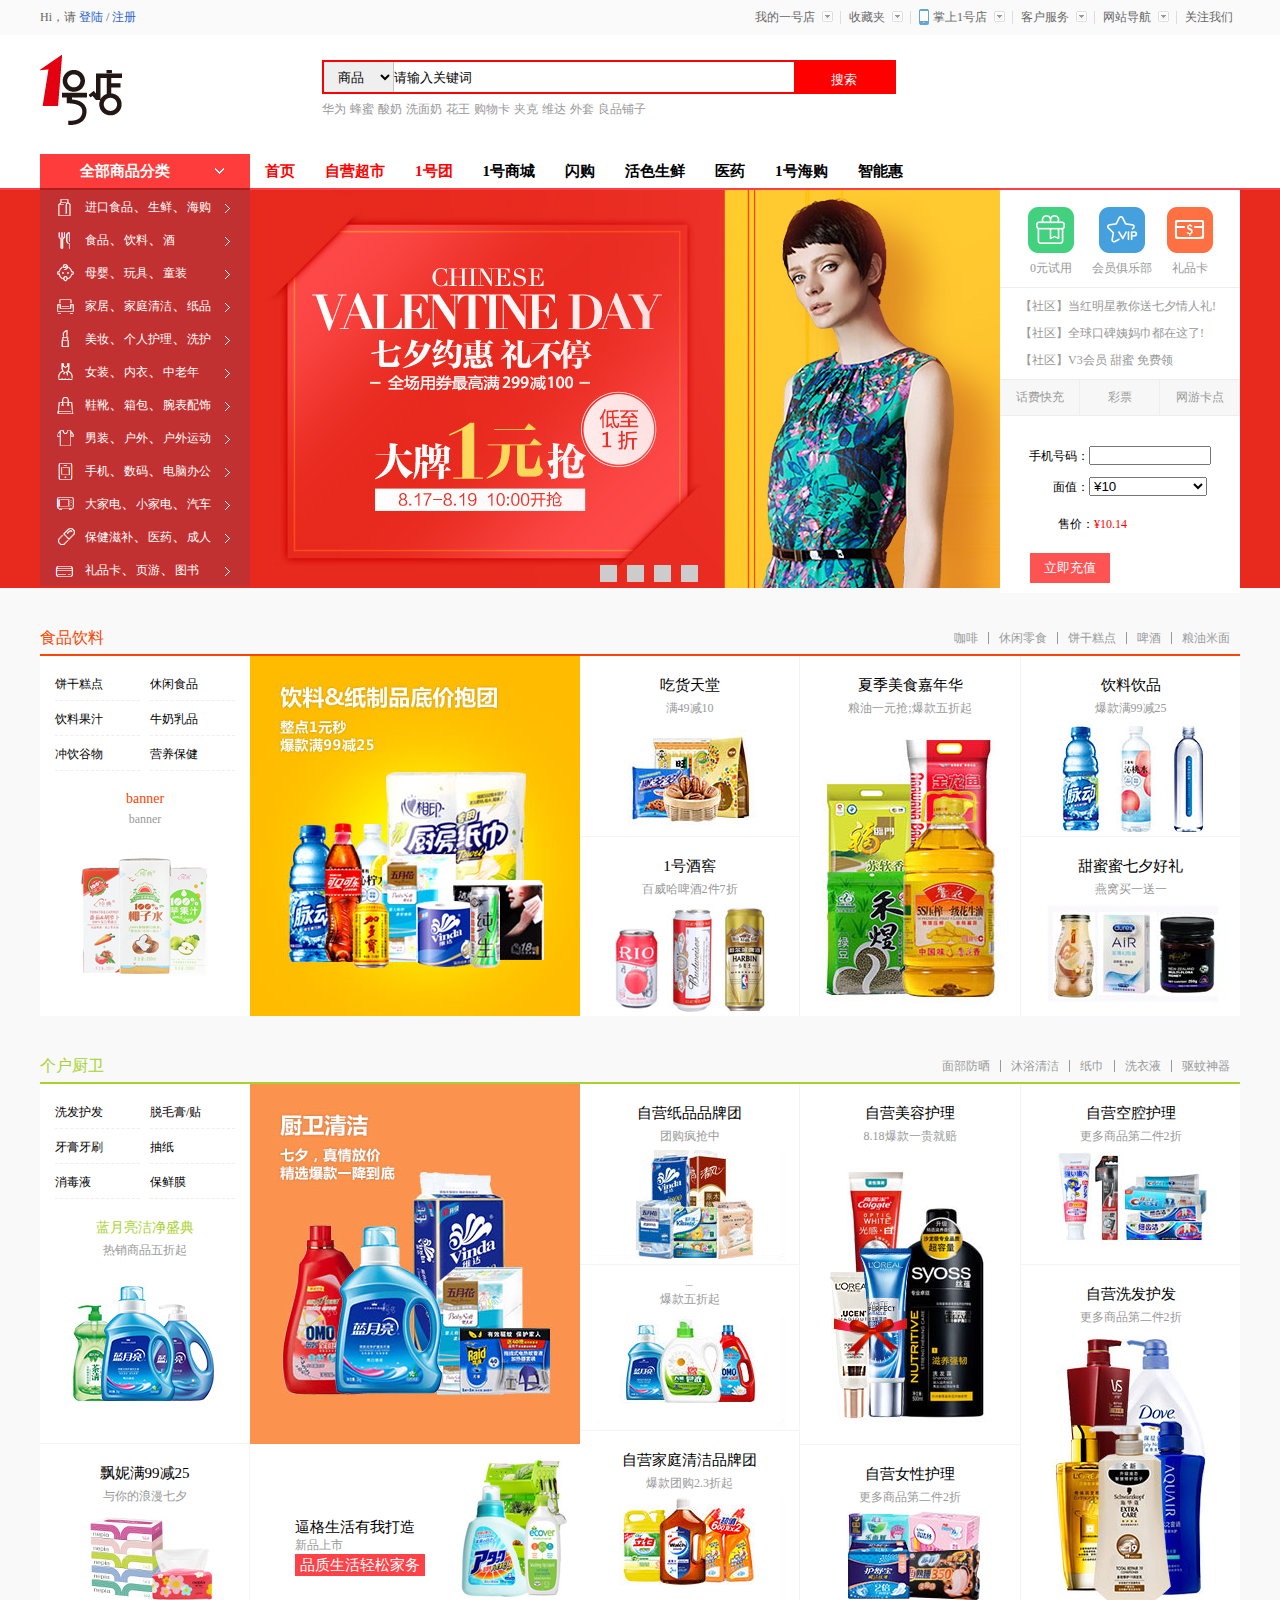
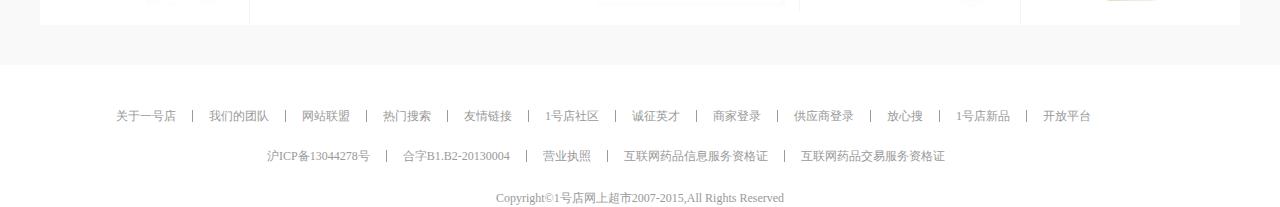
<file: index.html>
<!DOCTYPE html>
<html>
	<head>
		<meta charset="utf-8" />
		<title>一号店</title>
		<link rel="stylesheet" type="text/css" href="css/index-top.css"/>
		<link rel="stylesheet" type="text/css" href="css/index-search.css"/>
		<link rel="stylesheet" type="text/css" href="css/index-menu.css"/>
		<link rel="stylesheet" type="text/css" href="css/index-mainpic.css"/>
		<link rel="stylesheet" type="text/css" href="css/index-content1.css"/>
		<link rel="stylesheet" type="text/css" href="css/index-content2.css"/>
		<link rel="stylesheet" type="text/css" href="css/index-bottom.css"/>
	</head>
	<body>
		<!--页头-->
		<div class="t">
			<div class="top">
				<p class="topLeft">Hi，请&nbsp;<a href="">登陆</a>&nbsp;/&nbsp;<a href="">注册</a></p>
				<ul class="topRight">
					<li class="topRight-1">
						<a href="">我的一号店</a>
						<ul class="topRightOne">
							<li><a href="">我的订单</a></li><!--
		                    --><li><a href="">我的积分</a></li><!--
		                    --><li><a href="">我的红包</a></li><!--
		                    --><li><a href="">我的评论</a></li><!--
		                    --><li><a href="">我的收藏夹</a></li><!--
		                    --><li><a href="">会员专享</a></li>
						</ul>
					</li><!--
					--><li class="topRight-2">
						<a href="">收藏夹</a>
						<ul class="topRightTwo">
							<li><a href="">商品收藏</a></li><!--
		                	--><li><a href="">店铺收藏</a></li>
						</ul>
					</li><!--
					--><li class="topRight-3">
						<a href="">掌上1号店</a>
						<ul class="topRightThree">
							<li><a href="">客户端下载</a></li><!--
		                	--><li><a href=""><img src="img/ewm.jpg"/></a></li>
						</ul>
					</li><!--
					--><li class="topRight-4">
						<a href="">客户服务</a>
						<ul class="topRightFour">
							<li><a href="">包裹跟踪</a></li><!--
		                    --><li><a href="">常见问题</a></li><!--
		                    --><li><a href="">配送范围</a></li><!--
		                    --><li><a href="">我的评论</a></li><!--
		                    --><li><a href="">在线退换货</a></li>
						</ul>
					</li><!--
					--><li class="topRight-5">
						<a href="">网站导航</a>
						<ul class="topRightFive">
							<li><a href="">1号商城</a></li><!--
							--><li><a href="">网站联盟</a></li><!--
							--><li><a href="">1号社区</a></li><!--
							--><li><a href="">0元试用</a></li>
						</ul>
					</li><!--
					--><li class="topRight-6">
						<a href="">关注我们</a>
					</li>
				</ul>
				<div style="clear: both;"></div>
			</div>
		</div>
		<!--搜索栏-->
		<div class="search">
				<div class="searchLeft">
					<img src="img/logo.png"/>
				</div>
				<div class="searchRight">
					<div class="searchRightTop">
						<!--<form action="#" method="post">-->
							<select class="searchRightTop-1">
								<option value="商品">商品</option>
								<option value="推荐">推荐</option>
								<option value="热搜">热搜</option>
							</select>
							<input class="searchRightTop-2" type="text" value="" placeholder="请输入关键词" />
							<input class="searchRightTop-3" type="submit" value="搜索" />
						<!--</form>-->
					</div>
					<div class="searchRightBottom">
						<ul>
							<li><a href="">华为</a></li>
							<li><a href="">蜂蜜</a></li>
							<li><a href="">酸奶</a></li>
							<li><a href="">洗面奶</a></li>
							<li><a href="">花王</a></li>
							<li><a href="">购物卡</a></li>
							<li><a href="">夹克</a></li>
							<li><a href="">维达</a></li>
							<li><a href="">外套</a></li>
							<li><a href="">良品铺子</a></li>
						</ul>
					</div>
				</div>
				<div style="clear: both;"></div>
		</div>
		<!--菜单导航-->
		<div class="menu">
			<div class="menuTop">
				<ul class="menuTop1">
					<li class="menuTopOne">
						全部商品分类
						<ul class="menuTopOne1">
							<li><i class="navpic1"></i><a href="">进口食品</a>、<a href="">生鲜</a>、<a href="">海购</a></li>
							<li><i class="navpic2"></i><a href="">食品</a>、<a href="">饮料</a>、<a href="">酒</a></li>
							<li><i class="navpic3"></i><a href="">母婴</a>、<a href="">玩具</a>、<a href="">童装</a></li>
							<li><i class="navpic4"></i><a href="">家居</a>、<a href="">家庭清洁</a>、<a href="">纸品</a></li>
							<li><i class="navpic5"></i><a href="">美妆</a>、<a href="">个人护理</a>、<a href="">洗护</a></li>
							<li><i class="navpic6"></i><a href="">女装</a>、<a href="">内衣</a>、<a href="">中老年</a></li>
							<li><i class="navpic7"></i><a href="">鞋靴</a>、<a href="">箱包</a>、<a href="">腕表配饰</a></li>
							<li><i class="navpic8"></i><a href="">男装</a>、<a href="">户外</a>、<a href="">户外运动</a></li>
							<li><i class="navpic9"></i><a href="">手机</a>、<a href="">数码</a>、<a href="">电脑办公</a></li>
							<li><i class="navpic10"></i><a href="">大家电</a>、<a href="">小家电</a>、<a href="">汽车</a></li>
							<li><i class="navpic11"></i><a href="">保健滋补</a>、<a href="">医药</a>、<a href="">成人</a></li>
							<li><i class="navpic12"></i><a href="">礼品卡</a>、<a href="">页游</a>、<a href="">图书</a></li>
						</ul>
					</li>
					<li class="menuTopTwo"><a href="">首页</a></li>
					<li class="menuTopThree"><a href="">自营超市</a></li>
					<li class="menuTopFour"><a href="">1号团</a></li>
					<li class="menuTopFive"><a href="">1号商城</a></li>
					<li class="menuTopSix"><a href="">闪购</a></li>
					<li class="menuTopSeven"><a href="">活色生鲜</a></li>
					<li class="menuTopEight"><a href="">医药</a></li>
					<li class="menuTopNine"><a href="">1号海购</a></li>
					<li class="menuTopTen"><a href="">智能惠</a></li>
					<div class="clear"></div>
				</ul>
			</div>
		</div>
		<!--页面主体-->
		<div class="main">
			<div class="mainpic">
				<div class="mainpicLeft">
					<img class="pic1" src="img/banner.jpg"/>
					<div class="yuan1"></div>
					<div class="yuan2"></div>
					<div class="yuan3"></div>
					<div class="yuan4"></div>
				</div>
				<div class="mainpicRight">
					<div class="mainpicRightTop">
						<ul>
							<li class="p1">
								<!--<img src="img/1.jpg"/>-->
								0元试用
							</li><!--
							--><li class="p2">
								<!--<img src="img/2.jpg"/>-->
								会员俱乐部
							</li><!--
							--><li class="p3">
								<!--<img src="img/3.jpg"/>-->
								礼品卡
							</li>
						</ul>
					</div>
					<div class="mainpicRightMiddle">
						<ul>
							<li>【社区】当红明星教你送七夕情人礼!</li>
							<li>【社区】全球口碑姨妈巾都在这了!</li>
							<li>【社区】V3会员 甜蜜 免费领</li>
						</ul>
					</div>
					<div class="mainpicRightBottom">
						<ul>
							<li>
								<input type="radio" checked="checked" />话费快充
							</li><!--
							--><li>
								<input type="radio" />彩票
							</li><!--
							--><li>
								<input type="radio" />网游卡点
							</li>
						</ul>
						<div class="bottom1">
							手机号码：<input type="text" /><br />
							面值：<select>
								<option value="10">&yen;10</option>
								<option value="50">&yen;50</option>
								<option value="100">&yen;100</option>
							</select><br />
							<span>
								售价：<label>&yen;10.14</label>
							</span><br />
							<input type="submit" value="立即充值" />
						</div>
					</div>
				</div>
				<div class="clear"></div>
			</div>
		</div>
		<!--页面内容1-->
		<div class="content1">
			<div class="contentBox1">
				<div class="contentTop1">
					<p class="contentTop1-left">食品饮料</p>
					<ul class="contentTop1-right">
						<li><a class="first-a" href="">咖啡</a></li>
						<li><a href="">休闲零食</a></li>
						<li><a href="">饼干糕点</a></li>
						<li><a href="">啤酒</a></li>
						<li><a href="">粮油米面</a></li>
					</ul>
					<div class="clear"></div>
				</div>
				<div class="contentBottom1">
					<div class="contentBottom1-one">
						<p><span><a href="">饼干糕点</a></span><span><a href="">休闲食品</a></span></p>
						<p><span><a href="">饮料果汁</a></span><span><a href="">牛奶乳品</a></span></p>
						<p><span><a href="">冲饮谷物</a></span><span><a href="">营养保健</a></span></p>
						<p>banner</p>
						<p>banner</p>
						<img src="img/sec1.jpg"/>
					</div>
					<div class="contentBottom1-two">
						<img src="img/sec1-1.jpg"/>
					</div>
					<div class="contentBottom1-three">
						<div class="three1">
							<p>吃货天堂</p>
							<p>满49减10</p>
							<img src="img/sec1-2.jpg"/>
						</div>
						<div class="three2">
							<p>1号酒窖</p>
							<p>百威哈啤酒2件7折</p>
							<img src="img/sec1-3.jpg"/>
						</div>
					</div>
					<div class="contentBottom1-four">
						<p>夏季美食嘉年华</p>
						<p>粮油一元抢;爆款五折起</p>
						<img src="img/sec1-4.jpg"/>
					</div>
					<div class="contentBottom1-five">
						<div class="five1">
							<p>饮料饮品</p>
							<p>爆款满99减25</p>
							<img src="img/sec1-5.jpg"/>
						</div>
						<div class="five2">
							<p>甜蜜蜜七夕好礼</p>
							<p>燕窝买一送一</p>
							<img src="img/sec1-6.jpg"/>
						</div>
					</div>
					<div class="clear"></div>
				</div>
			</div>
		</div>
		<!--页面内容2-->
		<div class="content2">
			<div class="contentBox2">
				<div class="contentTop2">
					<p class="contentTop2-left">个户厨卫</p>
					<ul class="contentTop2-right">
						<li><a class="first-a" href="">面部防晒</a></li>
						<li><a href="">沐浴清洁</a></li>
						<li><a href="">纸巾</a></li>
						<li><a href="">洗衣液</a></li>
						<li><a href="">驱蚊神器</a></li>
					</ul>
					<div class="clear"></div>
				</div>
				<div class="contentBottom2">
					<div class="contentBottom2-one">
						<div class="one1">
							<p><span><a href="">洗发护发</a></span><span><a href="">脱毛膏/贴</a></span></p>
							<p><span><a href="">牙膏牙刷</a></span><span><a href="">抽纸</a></span></p>
							<p><span><a href="">消毒液</a></span><span><a href="">保鲜膜</a></span></p>
							<p>蓝月亮洁净盛典</p>
							<p>热销商品五折起</p>
							<img src="img/sec1-7.jpg"/>
						</div>
						<div class="one2">
							<p>飘妮满99减25</p>
							<p>与你的浪漫七夕</p>
							<img src="img/sec1-17.jpg"/>
						</div>
					</div>
					<div class="contentBottom2-two">
						<div class="two1">
							<img src="img/sec1-8.jpg"/>
						</div>
						<div class="two2">
							<div class="two2-1">
								<p>逼格生活有我打造</p>
								<p>新品上市</p>
								<p>品质生活轻松家务</p>
							</div>
							<div class="two2-2">
								<img src="img/sec1-16.jpg"/>
							</div>
						</div>
					</div>
					<div class="contentBottom2-three">
						<div class="three1">
							<p>自营纸品品牌团</p>
							<p>团购疯抢中</p>
							<img src="img/sec1-9.jpg"/>
						</div>
						<div class="three2">
							<p>自营衣物洗护团</p>
							<p>爆款五折起</p>
							<img src="img/sec1-10.jpg"/>
						</div>
						<div class="three3">
							<p>自营家庭清洁品牌团</p>
							<p>爆款团购2.3折起</p>
							<img src="img/sec1-15.jpg"/>
						</div>
					</div>
					<div class="contentBottom2-four">
						<div class="four1">
							<p>自营美容护理</p>
							<p>8.18爆款一贵就赔</p>
							<img src="img/sec1-11.jpg"/>
						</div>
						<div class="four2">
							<p>自营女性护理</p>
							<p>更多商品第二件2折</p>
							<img src="img/sec1-14.jpg"/>
						</div>
					</div>
					<div class="contentBottom2-five">
						<div class="five1">
							<p>自营空腔护理</p>
							<p>更多商品第二件2折</p>
							<img src="img/sec1-12.jpg"/>
						</div>
						<div class="five2">
							<p>自营洗发护发</p>
							<p>更多商品第二件2折</p>
							<img src="img/sec1-13.jpg"/>
						</div>
					</div>
					<div class="clear"></div>
				</div>
			</div>
		</div>
		<!--页面底部-->
		<div class="bottom">
			<div class="bottom1">
				<ul>
					<li>关于一号店</li>
					<li>我们的团队</li>
					<li>网站联盟</li>
					<li>热门搜索</li>
					<li>友情链接</li>
					<li>1号店社区</li>
					<li>诚征英才</li>
					<li>商家登录</li>
					<li>供应商登录</li>
					<li>放心搜</li>
					<li>1号店新品</li>
					<li>开放平台</li>
				</ul><br />
				<ul>
					<li>沪ICP备13044278号</li>
					<li>合字B1.B2-20130004</li>
					<li>营业执照</li>
					<li>互联网药品信息服务资格证</li>
					<li>互联网药品交易服务资格证</li>
				</ul><br />
				<p>Copyright&copy;1号店网上超市2007-2015,All Rights Reserved</p>
			</div>
		</div>
	</body>
</html>
</file>
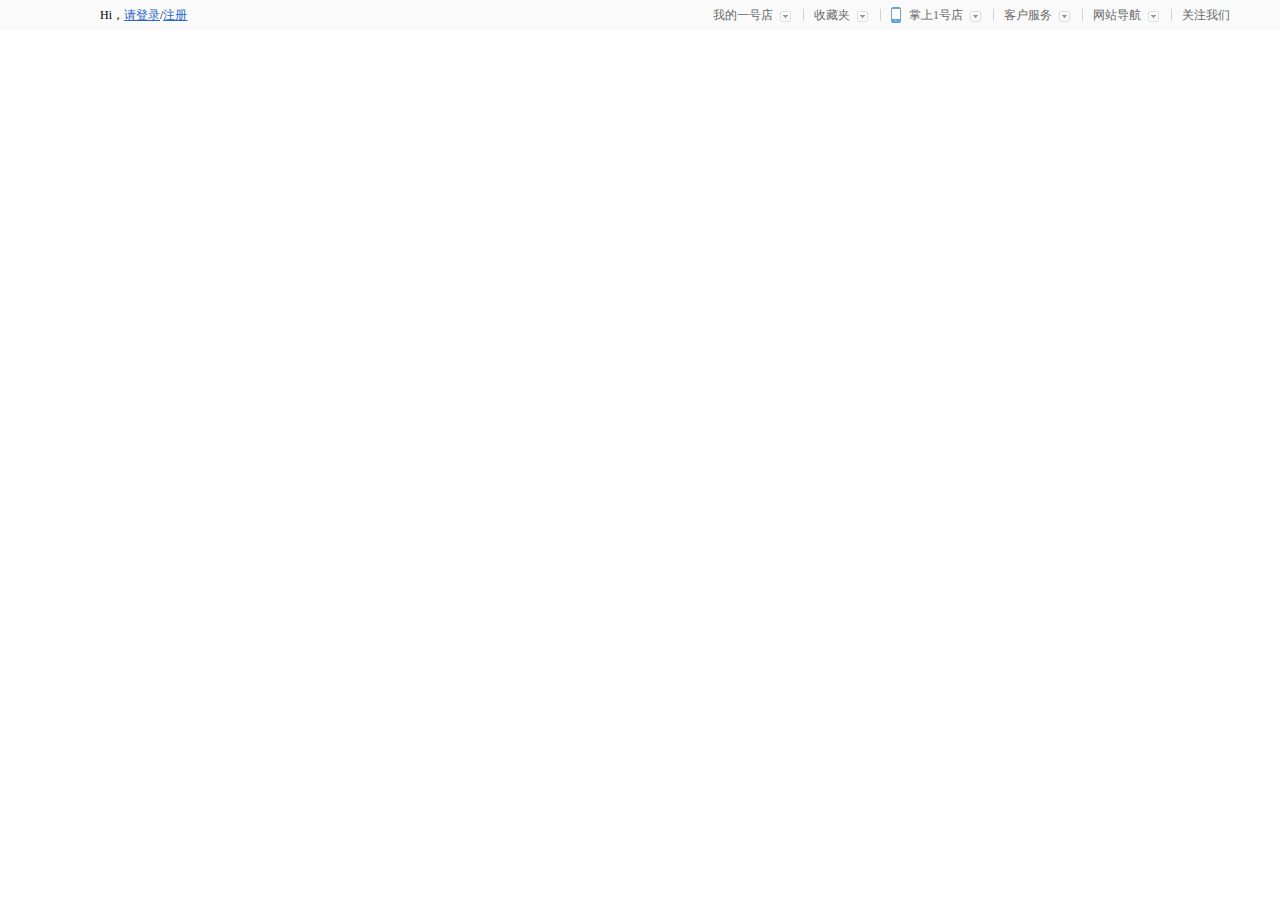
<file: 导航栏.html>
<!DOCTYPE html>
<html>
	<head>
		<meta charset="utf-8">
		<title>一号店导航</title>
		<style type="text/css">
			*{
				margin: 0px;
				padding:0px;
				font-size: 12px;
			}
			body div{
				background-color: #FAFAFA;
				width: 1360px;
				overflow: hidden;
				padding: 0 100px;
				box-sizing: border-box;
			}
			body div p{
				float: left;
				height: 30px;
				line-height: 30px;
			}
			body div p a{
				color: #2E66CC;
			}
			/*右边*/
			body div ul{
				float: right;
				height: 30px;
				line-height: 30px;
				background: url(img/indexhead_sprite1111.png) no-repeat -100px -223px;
			}
			body div ul li{
				float: left;
				list-style-type: none;
				border-left: 1px solid #D4D4D4;
				line-height: 12px;
			    margin: 9px 0;
			    height: 12px;
			    padding: 0 10px;
			}
			body div ul li a{
				color: #666666;
				text-decoration:none;
				padding-right: 20px;
				background:url(img/indexhead_sprite1111.png) no-repeat right -257px;
			}
			body div ul .li1{
				border-left:none;
			}
			body div ul .li2{
				padding-left: 28px;
			}
			body div ul li .a1{
				background-image:none;
			}
		</style>
	</head>
	<body>
		<div>
			<p>Hi，<a href="">请登录</a>/<a href="">注册</a></p>
			<ul>
				<li class="li1"><a href="">我的一号店</a></li>
				<li><a href="">收藏夹</a></li>
				<li class="li2"><a href="">掌上1号店</a></li>
				<li><a href="">客户服务</a></li>
				<li><a href="">网站导航</a></li>
				<li><a class="a1" href="">关注我们</a></li>
			</ul>
		</div>
	</body>
</html>
</file>
<file: css/index-top.css>
*{
	margin: 0px;
	padding: 0px;
}
.clear{
	clear: both;
}
/*页头样式*/
.t{
	background-color: #FAFAFA;
}
.top{
	width: 1200px;
	font-size: 12px;
	height: 35px;
	line-height: 35px;
	margin: 0 auto;
}
/*页头左边*/
.top .topLeft{
	float: left;
	color: #666666;
}
.top .topLeft a{
	color: #2E66CC;
	text-decoration: none;
}
/*页头右边*/
.top .topRight{
	float: right;
}
.top .topRight li{border: 1px solid #FAFAFA;
	line-height: 24px;
	position: relative;
	display: inline-block;
	padding: 0 6px;
	background: url(../img/indexhead_sprite1111.png) no-repeat right -594px;
}
.top .topRight li a{
	background: url(../img/indexhead_sprite1111.png) no-repeat right -259px;
	padding-right: 20px;
	color: #666666;
	text-decoration: none;
}
.top .topRight .topRight-3{
	padding-left: 20px;
	background: url(../img/indexhead_sprite1111.png) no-repeat right -594px,url(../img/indexhead_sprite1111.png) no-repeat -282px -226px;
}
/*去掉一级导航多余的背景图*/
.top .topRight .topRight-6{
	background: none;
}
.top .topRight .topRight-6 a{
	background: none;
	padding: 0px;
}
/*所有二级导航的样式*/
.top .topRight li ul li{
	background: none;
	width: 100%;
	/*text-align: center;*/
	box-sizing: border-box;
}
.top .topRight li ul li a{
	background: none;
	padding: 1px;
}
/*隐藏所有二级导航*/
.top .topRight li ul{
	position: absolute;
	display: none;
	left: -1px;
	width: 100%;
	z-index: 1;
}
/*鼠标移动显示二级菜单及样式*/
.top .topRight li:hover ul{
	display: block;
	background-color: white;
	border: 1px solid #e1e1e1;
	border-top: none;
}
.top .topRight li:hover{
	background-color: white;
	border: 1px solid #e1e1e1;
	border-bottom: none;
	text-decoration: underline;
}
.top .topRight li:hover ul li{
	border: none;
}
.top .topRight li ul li:hover{
	background-color: #DADADA;
}
.top .topRight li ul li a:hover{
	color: red;
}
.top .topRight .topRight-6:hover{
	border: 1px solid #e1e1e1;
}
</file>
<file: css/index-search.css>
*{
	margin: 0px;
	padding: 0px;
}
input::-webkit-input-placeholder{
    color:black;
}
.search{
	width: 1200px;
	padding-top: 20px;
	padding-bottom: 25px;
	margin: 0 auto;
}
.searchLeft{
	float: left;
	margin-right: 200px;
}
.searchRight{
	float: left;
	margin-top: 5px;
}
.searchRight .searchRightTop{
	border: 2px solid #FF0000;
	position: relative;
	width: 570px;
    height: 30px;
    margin-bottom: 5px;
}
.searchRight .searchRightTop .searchRightTop-1{
	width: 70px;
	height: 100%;
	border-width: 0px 1px 0px 0px;
	border-style: solid;
	border-color: #C9C2C2;
	padding-left: 10px;
	position: absolute;
	left: 0px;
	top: 0px;	
}
.searchRight .searchRightTop .searchRightTop-2{
	width: 400px;
	height: 100%;
	line-height: 30px;
	border: 0px;
	position: absolute;
	left: 70px;
}
.searchRight .searchRightTop .searchRightTop-3{
	width: 100px;
	height: 100%;
	line-height: 35px;
	border: 0px;
	background-color: #FF0000;
	position: absolute;
	left: 470px;
	color: white;
}
.searchRight .searchRightBottom ul li{
	display: inline-block;
}
.searchRight .searchRightBottom ul li a{
	color: #999999;
	font-size: 12px;
	text-decoration: none;
}
</file>
<file: css/index-menu.css>
.menu{
	width: 1200px;
	margin: 0 auto;
}
.menu .menuTop .menuTop1 li{
	float: left;
	font-weight: bold;
	font-size: 15px;
	padding: 0px 15px;
	list-style-type: none;
	height: 34px;
    line-height: 34px;
}
.menu .menuTop .menuTop1 .menuTopOne{
	position: relative;
	color: white;
	width: 210px;
    background:url(../img/indexhead_sprite.png) no-repeat #FF3C3C -115px -1205px;
    padding-left: 40px;
    box-sizing: border-box;
}
.menu .menuTop .menuTop1 .menuTopOne .menuTopOne1{
	background-color: #C23131;
	position: absolute;
	left: 0px;
	border-top: 2px solid #B01D1D;
}
.menu .menuTop .menuTop1 .menuTopOne .menuTopOne1 li{
	height: 33px;
	line-height: 33px;
	font-weight: normal;
	width: 210px;
	box-sizing: border-box;
    background: url(../img/indexhead_sprite1111.png) no-repeat 185px -1147px;
}
.menu .menuTop .menuTop1 .menuTopOne .menuTopOne1 li .navpic1{
	display: inline-block;
	width: 20px;
	height: 20px;
	vertical-align: middle;
	background: url(../img/nav.png) no-repeat center 0px;
	margin-right: 10px;
}
.menu .menuTop .menuTop1 .menuTopOne .menuTopOne1 li .navpic2{
	display: inline-block;
	width: 20px;
	height: 20px;
	vertical-align: middle;
	background: url(../img/nav.png) no-repeat center -47px;
	margin-right: 10px;
}
.menu .menuTop .menuTop1 .menuTopOne .menuTopOne1 li .navpic3{
	display: inline-block;
	width: 20px;
	height: 20px;
	vertical-align: middle;
	background: url(../img/nav.png) no-repeat center -91px;
	margin-right: 10px;
}
.menu .menuTop .menuTop1 .menuTopOne .menuTopOne1 li .navpic4{
	display: inline-block;
	width: 20px;
	height: 20px;
	vertical-align: middle;
	background: url(../img/nav.png) no-repeat center -133px;
	margin-right: 10px;
}
.menu .menuTop .menuTop1 .menuTopOne .menuTopOne1 li .navpic5{
	display: inline-block;
	width: 20px;
	height: 20px;
	vertical-align: middle;
	background: url(../img/nav.png) no-repeat center -172px;
	margin-right: 10px;
}
.menu .menuTop .menuTop1 .menuTopOne .menuTopOne1 li .navpic6{
	display: inline-block;
	width: 20px;
	height: 20px;
	vertical-align: middle;
	background: url(../img/nav.png) no-repeat center -212px;
	margin-right: 10px;
}
.menu .menuTop .menuTop1 .menuTopOne .menuTopOne1 li .navpic7{
	display: inline-block;
	width: 20px;
	height: 20px;
	vertical-align: middle;
	background: url(../img/nav.png) no-repeat center -250px;
	margin-right: 10px;
}
.menu .menuTop .menuTop1 .menuTopOne .menuTopOne1 li .navpic8{
	display: inline-block;
	width: 20px;
	height: 20px;
	vertical-align: middle;
	background: url(../img/nav.png) no-repeat center -291px;
	margin-right: 10px;
}
.menu .menuTop .menuTop1 .menuTopOne .menuTopOne1 li .navpic9{
	display: inline-block;
	width: 20px;
	height: 20px;
	vertical-align: middle;
	background: url(../img/nav.png) no-repeat center -330px;
	margin-right: 10px;
}
.menu .menuTop .menuTop1 .menuTopOne .menuTopOne1 li .navpic10{
	display: inline-block;
	width: 20px;
	height: 20px;
	vertical-align: middle;
	background: url(../img/nav.png) no-repeat center -371px;
	margin-right: 10px;
}
.menu .menuTop .menuTop1 .menuTopOne .menuTopOne1 li .navpic11{
	display: inline-block;
	width: 20px;
	height: 20px;
	vertical-align: middle;
	background: url(../img/nav.png) no-repeat center -406px;
	margin-right: 10px;
}
.menu .menuTop .menuTop1 .menuTopOne .menuTopOne1 li .navpic12{
	display: inline-block;
	width: 20px;
	height: 20px;
	vertical-align: middle;
	background: url(../img/nav.png) no-repeat center -444px;
	margin-right: 10px;
}
.menu .menuTop .menuTop1 .menuTopOne .menuTopOne1 li a{
	font-size: 12px;
	color: white;
	font-weight: normal;
	text-decoration: none;
}
.menu .menuTop .menuTop1 .menuTopTwo a{
	color: #FF0000;
	text-decoration: none;
}
.menu .menuTop .menuTop1 .menuTopThree a{
	color: #FF0000;
	text-decoration: none;
}
.menu .menuTop .menuTop1 .menuTopFour a{
	color: #FF0000;
	text-decoration: none;
}
.menu .menuTop .menuTop1 .menuTopFive a{
	color: black;
	text-decoration: none;
}
.menu .menuTop .menuTop1 .menuTopSix a{
	color: black;
	text-decoration: none;
}
.menu .menuTop .menuTop1 .menuTopSeven a{
	color: black;
	text-decoration: none;
}
.menu .menuTop .menuTop1 .menuTopEight a{
	color: black;
	text-decoration: none;
}
.menu .menuTop .menuTop1 .menuTopNine a{
	color: black;
	text-decoration: none;
}
.menu .menuTop .menuTop1 .menuTopTen a{
	color: black;
	text-decoration: none;
}
</file>
<file: css/index-mainpic.css>
.main{
	background-color: #E82A1E;
	border-top:2px solid #FD3F49;
}
.main .mainpic{
	width: 1200px;
	margin: 0 auto;
	height: 398px;
}
.main .mainpic .mainpicLeft{
	float: left;
	margin-left: 210px;
	position: relative;
}
.main .mainpic .mainpicLeft .yuan1{
	position: absolute;
    width: 17px;
    height: 17px;
    background-color: #CCCCCC;
    bottom: 10px;
    left: 350px;
}
.main .mainpic .mainpicLeft .yuan2{
	position: absolute;
    width: 17px;
    height: 17px;
    background-color: #CCCCCC;
    bottom: 10px;
    left: 377px;
}
.main .mainpic .mainpicLeft .yuan3{
	position: absolute;
    width: 17px;
    height: 17px;
    background-color: #CCCCCC;
    bottom: 10px;
    left: 404px;
}
.main .mainpic .mainpicLeft .yuan4{
	position: absolute;
    width: 17px;
    height: 17px;
    background-color: #CCCCCC;
    bottom: 10px;
    left: 431px;
}
.main .mainpic .mainpicRight{
	float: right;
	width: 240px;
	background-color: white;
	box-sizing: border-box;
	font-size: 12px;
}
.main .mainpic .mainpicRight .mainpicRightTop ul{
	padding-left: 20px;
	padding-bottom: 10px;
	border-bottom: 1px solid #EEEEEE;
}
.main .mainpic .mainpicRight .mainpicRightTop ul li{
	display: inline-block;
	padding: 0px 10px;
	color: #999999;
	padding-top: 70px;
}
.main .mainpic .mainpicRight .mainpicRightTop ul .p1{
	background: url(../img/1.jpg) no-repeat center 15px;
}
.main .mainpic .mainpicRight .mainpicRightTop ul .p2{
	background: url(../img/2.jpg) no-repeat center 15px;
}
.main .mainpic .mainpicRight .mainpicRightTop ul .p3{
	background: url(../img/3.jpg) no-repeat center 15px;
}
.main .mainpic .mainpicRight .mainpicRightMiddle ul{
	padding: 5px 20px;
	list-style-type: none;
}
.main .mainpic .mainpicRight .mainpicRightMiddle ul li{
	font-size:12px;
	color: #999999;
	padding: 5px 0px;
}
.main .mainpic .mainpicRight .mainpicRightBottom ul{
	border-top: 1px solid #EEEEEE;
    border-bottom: 1px solid #EEEEEE;
}
.main .mainpic .mainpicRight .mainpicRightBottom ul li{
	display: inline-block;
	border-right: 1px solid #EEEEEE;
	color: #999999;
	height: 35px;
    line-height: 35px;
    background-color: #F7F7F7;
    width: 79px;
    text-align: center;
}
.main .mainpic .mainpicRight .mainpicRightBottom ul li input{
	display: none;
}
.main .mainpic .mainpicRight .mainpicRightBottom .bottom1{
	text-align: center;
	padding-top: 30px;
}
.main .mainpic .mainpicRight .mainpicRightBottom .bottom1 input:nth-child(1){
	width: 118px;
}
.main .mainpic .mainpicRight .mainpicRightBottom .bottom1 select{
	width: 118px;
	margin-right: -20px;
	margin-top: 12px;
	margin-bottom: 20px;
}
.main .mainpic .mainpicRight .mainpicRightBottom .bottom1 span{
	margin-right: 55px;
}
.main .mainpic .mainpicRight .mainpicRightBottom .bottom1 span label{
	color: red;
}
.main .mainpic .mainpicRight .mainpicRightBottom .bottom1 input:last-child{
	width: 80px;
	background-color: #FF5252;
	color: white;
	height: 30px;
	line-height: 30px;
	border: 0px;
    margin-top: 20px;
    margin-left: -100px;
    margin-bottom: 10px;
}
</file>
<file: css/index-content1.css>
.content1{
	background-color: #F9F9F9;
	font-family: "微软雅黑";
}
.content1 .contentBox1{
	width: 1200px;
	margin: 0px auto;
	padding-top: 40px;
}
.content1 .contentBox1 .contentTop1{
	padding-bottom: 5px;
}
.content1 .contentBox1 .contentTop1 .contentTop1-left{
	float: left;
	color: #FF4500;
}
.content1 .contentBox1 .contentTop1 .contentTop1-right{
	float: right;
}
.content1 .contentBox1 .contentTop1 .contentTop1-right li{
	float: left;
	list-style-type: none;
}
.content1 .contentBox1 .contentTop1 .contentTop1-right li a{
	text-decoration: none;
	font-size: 12px;
	color: #999999;
	border-left: 1px solid #999999;
	height: 12px;
    line-height: 12px;
    padding: 0px 10px;
    display: inline-block;
}
.content1 .contentBox1 .contentTop1 .contentTop1-right li .first-a{
	border-left: none;
}
.content1 .contentBox1 .contentBottom1{
	border-top:2px solid #FF4500;
	background-color: white;
	text-align: center;
	height: 360px;
}
.content1 .contentBox1 .contentBottom1 .contentBottom1-one{
	float: left;
	padding-top: 10px;
}
.content1 .contentBox1 .contentBottom1 .contentBottom1-one p:nth-child(1){
	text-align: left;
}
.content1 .contentBox1 .contentBottom1 .contentBottom1-one p:nth-child(2){
	text-align: left;
}
.content1 .contentBox1 .contentBottom1 .contentBottom1-one p:nth-child(3){
	text-align: left;
}
.content1 .contentBox1 .contentBottom1 .contentBottom1-one p:nth-child(4){
	font-size: 14px;
	color: #FF4500;
	padding-top: 20px;
	padding-bottom: 5px;
}
.content1 .contentBox1 .contentBottom1 .contentBottom1-one p:nth-child(5){
	font-size: 12px;
	color: #999999;
}
.content1 .contentBox1 .contentBottom1 .contentBottom1-one p span{
	border-bottom: 1px dashed #EEEEEE;
	width: 85px;
	display: inline-block;
	height: 34px;
    line-height: 34px;
}
.content1 .contentBox1 .contentBottom1 .contentBottom1-one p span:nth-child(1){
	margin-left: 15px;
	margin-right: 10px;
}
.content1 .contentBox1 .contentBottom1 .contentBottom1-one p span:nth-child(2){
	margin-right: 15px;
}
.content1 .contentBox1 .contentBottom1 .contentBottom1-one p span a{
	font-size: 12px;
	color: black;
	text-decoration: none;
}
.content1 .contentBox1 .contentBottom1 .contentBottom1-two{
	float: left;
}
.content1 .contentBox1 .contentBottom1 .contentBottom1-three{
	float: left;
	border-right: 1px solid #F4F4F4;
	width: 219px;
}
.content1 .contentBox1 .contentBottom1 .contentBottom1-three .three1{
	border-bottom: 1px solid #F4F4F4;
}
.content1 .contentBox1 .contentBottom1 .contentBottom1-three p:first-child{
	font-size: 15px;
	padding-bottom: 5px;
	padding-top: 20px;
}
.content1 .contentBox1 .contentBottom1 .contentBottom1-three p:nth-child(2){
	font-size: 12px;
	color: #999999;
	padding-bottom: 5px;
}
.content1 .contentBox1 .contentBottom1 .contentBottom1-four{
	float: left;
	width: 220px;
}
.content1 .contentBox1 .contentBottom1 .contentBottom1-four p:first-child{
	font-size: 15px;
	padding-bottom: 5px;
	padding-top: 20px;
}
.content1 .contentBox1 .contentBottom1 .contentBottom1-four p:nth-child(2){
	font-size: 12px;
	color: #999999;
	padding-bottom: 5px;
}
.content1 .contentBox1 .contentBottom1 .contentBottom1-five{
	float: left;
	border-left: 1px solid #F4F4F4;
	width: 219px;
}
.content1 .contentBox1 .contentBottom1 .contentBottom1-five .five1{
	border-bottom: 1px solid #F4F4F4;
}
.content1 .contentBox1 .contentBottom1 .contentBottom1-five p:first-child{
	font-size: 15px;
	padding-bottom: 5px;
	padding-top: 20px;
}
.content1 .contentBox1 .contentBottom1 .contentBottom1-five p:nth-child(2){
	font-size: 12px;
	color: #999999;
	padding-bottom: 5px;
}
</file>
<file: css/index-content2.css>
.content2{
	background-color: #F9F9F9;
	font-family: "微软雅黑";
}
.content2 .contentBox2{
	width: 1200px;
	margin: 0px auto;
	padding-top: 40px;
}
.content2 .contentBox2 .contentTop2{
	padding-bottom: 5px;
}
.content2 .contentBox2 .contentTop2 .contentTop2-left{
	float: left;
	color: #A7D22D;
}
.content2 .contentBox2 .contentTop2 .contentTop2-right{
	float: right;
}
.content2 .contentBox2 .contentTop2 .contentTop2-right li{
	float: left;
	list-style-type: none;
}
.content2 .contentBox2 .contentTop2 .contentTop2-right li a{
	text-decoration: none;
	color: #999999;
	font-size: 12px;
	border-left: 1px solid #999999;
	height: 12px;
    line-height: 12px;
    padding: 0px 10px;
    display: inline-block;
}
.content2 .contentBox2 .contentTop2 .contentTop2-right li .first-a{
	border-left: none;
}
.content2 .contentBox2 .contentBottom2{
	border-top: 2px solid #A7D22D;
	background-color: white;
	text-align: center;
}
.content2 .contentBox2 .contentBottom2 .contentBottom2-one{
	float: left;
	padding-top: 10px;
}
.content2 .contentBox2 .contentBottom2 .contentBottom2-one .one1 p span{
	border-bottom: 1px dashed #EEEEEE;
	width: 85px;
	display: inline-block;
	height: 34px;
    line-height: 34px;
}
.content2 .contentBox2 .contentBottom2 .contentBottom2-one p span:nth-child(1) {
    margin-left: 15px;
    margin-right: 10px;
}
.content2 .contentBox2 .contentBottom2 .contentBottom2-one p span:nth-child(2) {
    margin-right: 15px;
}
.content2 .contentBox2 .contentBottom2 .contentBottom2-one .one1 p span a{
	font-size: 12px;
	color: black;
	text-decoration: none;
}
.content2 .contentBox2 .contentBottom2 .contentBottom2-one .one1 p:nth-child(1){
	text-align: left;
}
.content2 .contentBox2 .contentBottom2 .contentBottom2-one .one1 p:nth-child(2){
	text-align: left;
}
.content2 .contentBox2 .contentBottom2 .contentBottom2-one .one1 p:nth-child(3){
	text-align: left;
}
.content2 .contentBox2 .contentBottom2 .contentBottom2-one .one1 p:nth-child(4){
	font-size: 14px;
	color: #A7D22D;
	padding-top: 20px;
	padding-bottom: 5px;
}
.content2 .contentBox2 .contentBottom2 .contentBottom2-one .one1 p:nth-child(5){
	font-size: 12px;
	color: #999999;
}
.content2 .contentBox2 .contentBottom2 .contentBottom2-one .one2{
	border-top: 1px solid #F4F4F4;
	border-right: 1px solid #F4F4F4;
}
.content2 .contentBox2 .contentBottom2 .contentBottom2-one .one2 p:first-child{
	font-size: 15px;
	padding-bottom: 5px;
	padding-top: 20px;
}
.content2 .contentBox2 .contentBottom2 .contentBottom2-one .one2 p:nth-child(2){
	font-size: 12px;
	color: #999999;
	padding-bottom: 5px;
}
.content2 .contentBox2 .contentBottom2 .contentBottom2-two{
	float: left;
}
.content2 .contentBox2 .contentBottom2 .contentBottom2-two .two2-1{
	float: left;
	padding-left: 45px;
    padding-top: 70px;
}
.content2 .contentBox2 .contentBottom2 .contentBottom2-two .two2-2{
	float: right;
	padding-top: 5px;
}
.content2 .contentBox2 .contentBottom2 .contentBottom2-two .two2-1 p:first-child{
	font-size: 15px;
	text-align: left;
}
.content2 .contentBox2 .contentBottom2 .contentBottom2-two .two2-1 p:nth-child(2){
	font-size: 12px;
	color: #999999;
	text-align: left;
}
.content2 .contentBox2 .contentBottom2 .contentBottom2-two .two2-1 p:nth-child(3){
	font-size: 15px;
	background-color: #FF4148;
	height: 22px;
    line-height: 22px;
    padding: 0px 5px;
    color: white;
}
.content2 .contentBox2 .contentBottom2 .contentBottom2-three{
	float: left;
	width: 219px;
	border-right: 1px solid #F4F4F4;
}
.content2 .contentBox2 .contentBottom2 .contentBottom2-three .three2{
	border-top: 1px solid #F4F4F4;
	border-bottom: 1px solid #F4F4F4;
}
.content2 .contentBox2 .contentBottom2 .contentBottom2-three .three1 p:nth-child(1){
	font-size: 15px;
	padding-bottom: 5px;
	padding-top: 20px;
}
.content2 .contentBox2 .contentBottom2 .contentBottom2-three .three1 p:nth-child(2){
	font-size: 12px;
	color: #999999;
	padding-bottom: 5px;
}
.content2 .contentBox2 .contentBottom2 .contentBottom2-three .three2 p:nth-child(1){
	font-size: 1px;
	padding-bottom: 5px;
	padding-top: 20px;
}
.content2 .contentBox2 .contentBottom2 .contentBottom2-three .three2 p:nth-child(2){
	font-size: 12px;
	color: #999999;
	padding-bottom: 8px;
}
.content2 .contentBox2 .contentBottom2 .contentBottom2-three .three3 p:nth-child(1){
	font-size: 15px;
	padding-bottom: 5px;
	padding-top: 20px;
}
.content2 .contentBox2 .contentBottom2 .contentBottom2-three .three3 p:nth-child(2){
	font-size: 12px;
	color: #999999;
	padding-bottom: 5px;
}
.content2 .contentBox2 .contentBottom2 .contentBottom2-four{
	float: left;
	width: 220px;
}
.content2 .contentBox2 .contentBottom2 .contentBottom2-four .four1{
	border-bottom: 1px solid #F4F4F4;
}
.content2 .contentBox2 .contentBottom2 .contentBottom2-four .four1 p:nth-child(1){
	font-size: 15px;
	padding-bottom: 5px;
	padding-top: 20px;
}
.content2 .contentBox2 .contentBottom2 .contentBottom2-four .four1 p:nth-child(2){
	font-size: 12px;
	color: #999999;
	padding-bottom: 5px;
}
.content2 .contentBox2 .contentBottom2 .contentBottom2-four .four2 p:nth-child(1){
	font-size: 15px;
	padding-bottom: 5px;
	padding-top: 20px;
}
.content2 .contentBox2 .contentBottom2 .contentBottom2-four .four2 p:nth-child(2){
	font-size: 12px;
	color: #999999;
	padding-bottom: 5px;
}
.content2 .contentBox2 .contentBottom2 .contentBottom2-five{
	float: left;
	width: 219px;
	border-left: 1px solid #F4F4F4;
}
.content2 .contentBox2 .contentBottom2 .contentBottom2-five .five1{
	border-bottom: 1px solid #F4F4F4;
}
.content2 .contentBox2 .contentBottom2 .contentBottom2-five .five1 p:nth-child(1){
	font-size: 15px;
	padding-bottom: 5px;
	padding-top: 20px;
}
.content2 .contentBox2 .contentBottom2 .contentBottom2-five .five1 p:nth-child(2){
	font-size: 12px;
	color: #999999;
	padding-bottom: 5px;
}
.content2 .contentBox2 .contentBottom2 .contentBottom2-five .five2 p:nth-child(1){
	font-size: 15px;
	padding-bottom: 5px;
	padding-top: 20px;
}
.content2 .contentBox2 .contentBottom2 .contentBottom2-five .five2 p:nth-child(2){
	font-size: 12px;
	color: #999999;
	padding-bottom: 5px;
}
</file>
<file: css/index-bottom.css>
.bottom{
	background-color: #F9F9F9;
	font-family: "微软雅黑";
	padding-top: 40px;
}
.bottom .bottom1{
	margin: 0px auto;
	font-size: 12px;
	padding-top: 45px;
	overflow: hidden;
	text-align: center;
	color: #999999;
	background-color: white;
}
.bottom .bottom1 ul{
	padding-bottom: 25px;
	padding-left: 251px;
}
.bottom .bottom1 ul:first-child{
	padding-left: 100px;
}
.bottom .bottom1 ul li{
	float: left;
	border-left: 1px solid #999999;
	list-style-type: none;
	padding: 0px 16px;
	height: 12px;
	line-height: 12px;
}
.bottom .bottom1 ul li:first-child{
	border-left: none;
}
</file>
